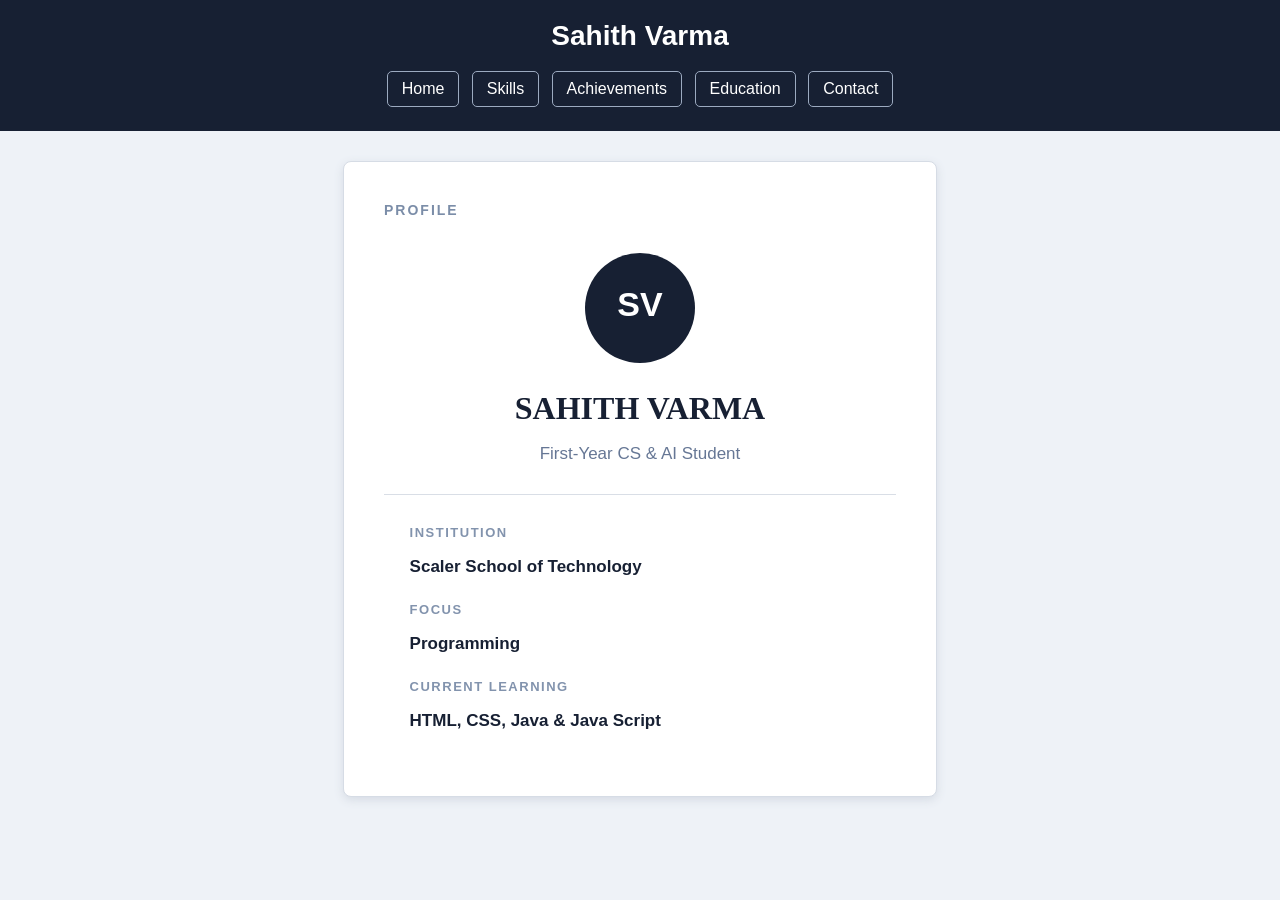
<file: index.html>
<!DOCTYPE html>
<html lang="en">

<head>
    <meta charset="UTF-8">
    <meta name="viewport" content="width=device-width, initial-scale=1.0">
    <title>Sahith Varma - Portfolio</title>
    <link rel="stylesheet" href="style.css">
</head>

<body>

    <header>

        <h1>Sahith Varma</h1>

        <nav>
            <a href="index.html">Home</a>
            <a href="skills.html">Skills</a>
            <a href="achievements.html">Achievements</a>
            <a href="education.html">Education</a>
            <a href="contact.html">Contact</a>
        </nav>

    </header>


    <main class="profile">

        <div class="profile-top">
            <span>PROFILE</span>
        </div>


        <div class="profile-circle">
            SV
        </div>


        <h2>SAHITH VARMA</h2>

        <p class="course">
            First-Year CS & AI Student
        </p>


        <hr>


        <div class="profile-details">

            <div class="detail-box">
                <p class="heading">INSTITUTION</p>
                <p class="detail">Scaler School of Technology</p>
            </div>


            <div class="detail-box">
                <p class="heading">FOCUS</p>
                <p class="detail">Programming</p>
            </div>


            <div class="detail-box">
                <p class="heading">CURRENT LEARNING</p>
                <p class="detail">HTML, CSS, Java & Java Script</p>
            </div>

        </div>

    </main>

</body>

</html>
</file>
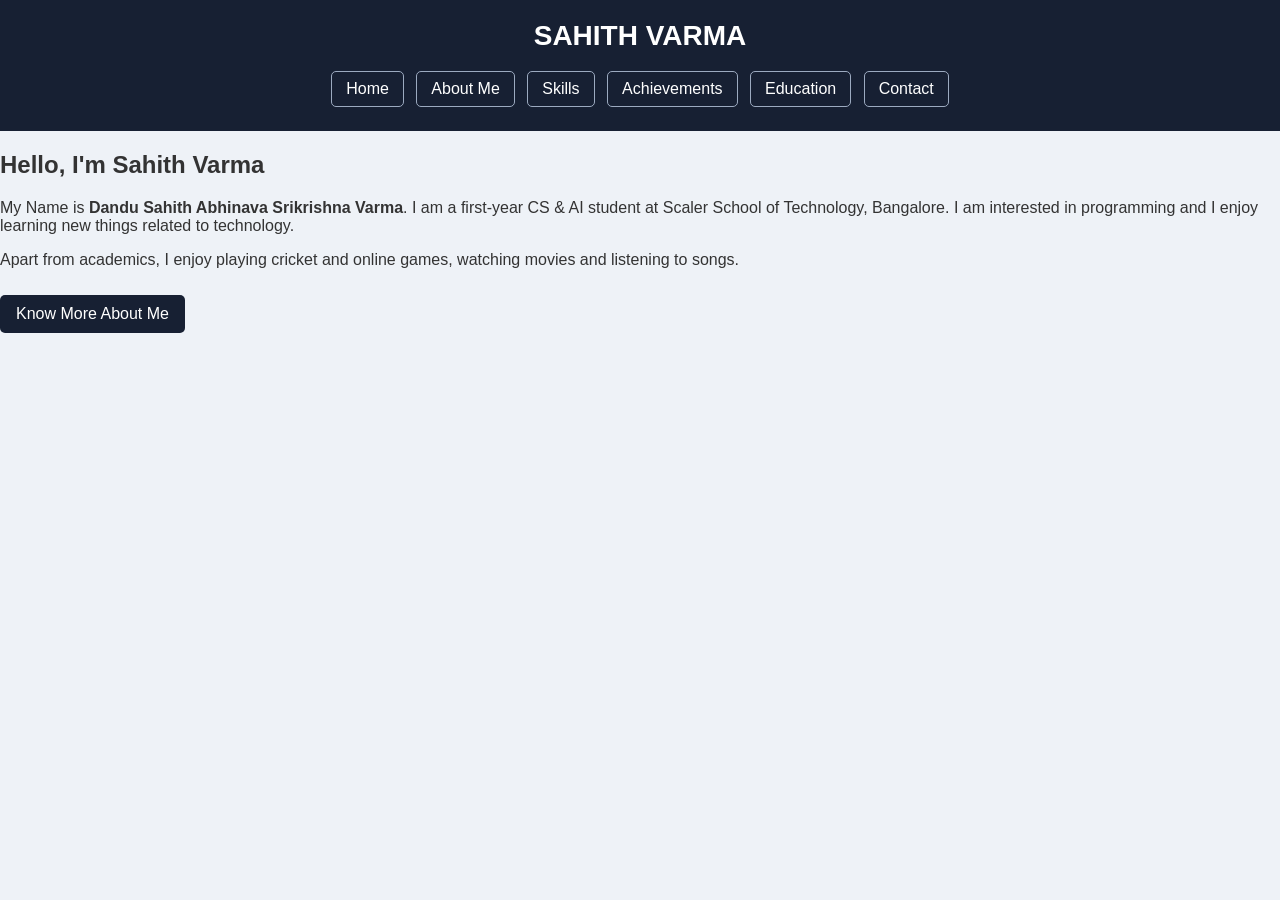
<file: about.html>
<!DOCTYPE html>
<html lang="en">
<head>
    <meta charset="UTF-8">
    <meta name="viewport" content="width=device-width, initial-scale=1.0">
    <title>SAHITH VARMA - Portfolio</title>
    <link rel="stylesheet" href="style.css">
</head>

<body>

    <header>
        <h1>SAHITH VARMA</h1>

        <nav>
            <a href="index.html">Home</a>
            <a href="about.html">About Me</a>
            <a href="skills.html">Skills</a>
            <a href="achievements.html">Achievements</a>
            <a href="education.html">Education</a>
            <a href="contact.html">Contact</a>
        </nav>
    </header>

    <main class="home">
        <section class="intro">
            <h2>Hello, I'm Sahith Varma</h2>

            <p>
                My Name is <b>Dandu Sahith Abhinava Srikrishna Varma</b>. I am a first-year
                CS & AI student at Scaler School of Technology,
                Bangalore. I am interested in programming and I enjoy learning
                new things related to technology.
            </p>

            <p>
                Apart from academics, I enjoy playing cricket and online games,
                watching movies and listening to songs.
            </p>

            <a class="button" href="about.html">Know More About Me</a>
        </section>
    </main>

</body>
</html>
</file>
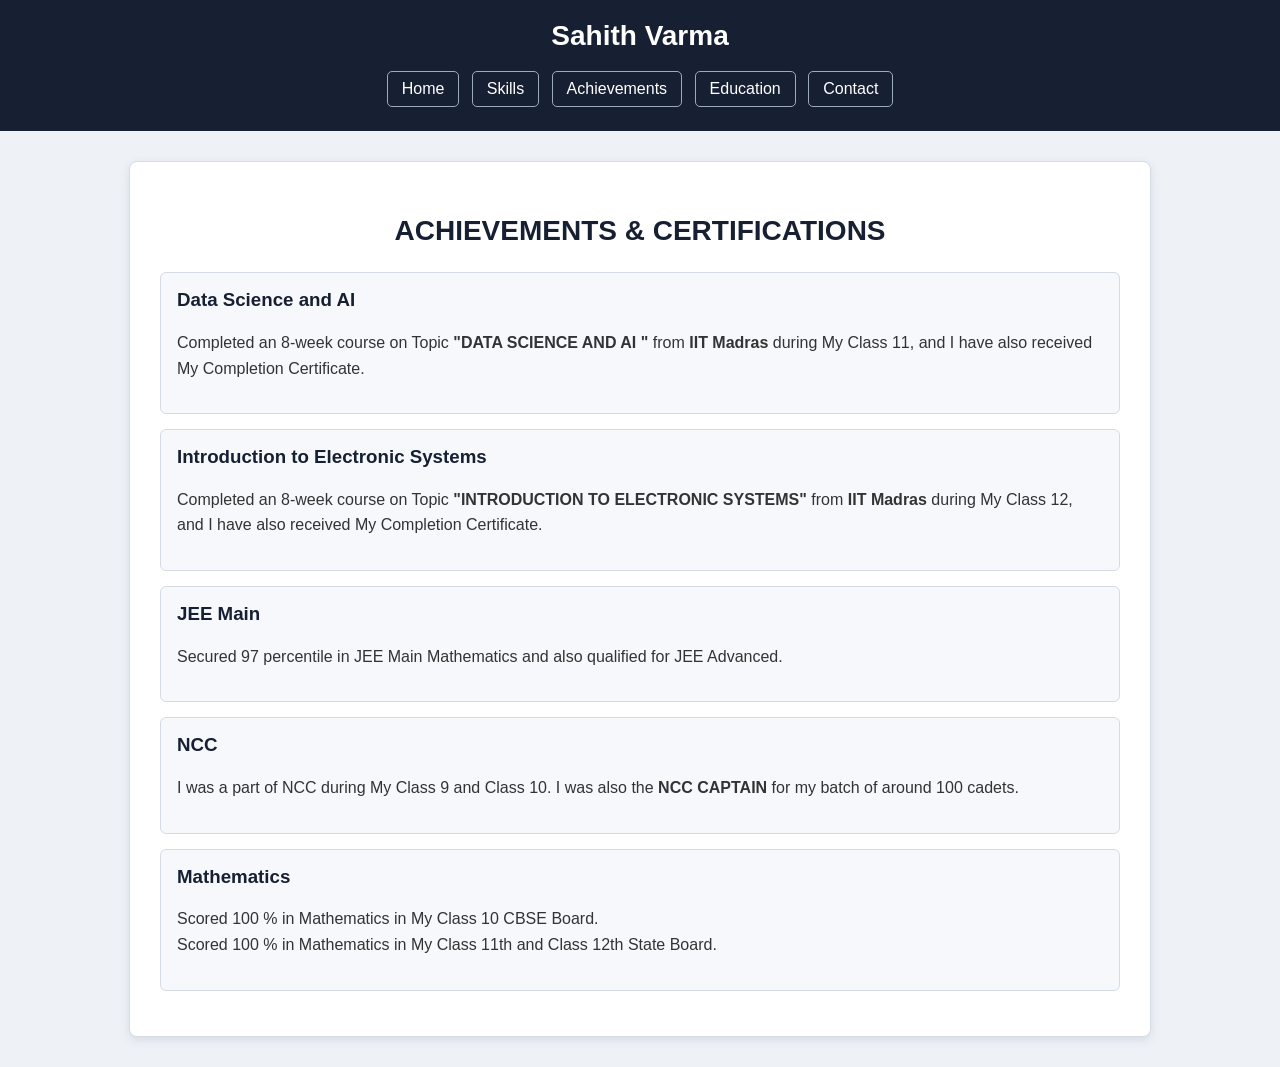
<file: achievements.html>
<!DOCTYPE html>
<html lang="en">
<head>
    <meta charset="UTF-8">
    <meta name="viewport" content="width=device-width, initial-scale=1.0">
    <title>Achievements - Sahith Varma</title>
    <link rel="stylesheet" href="style.css">
</head>

<body>

    <header>
        <h1>Sahith Varma</h1>

        <nav>
            <a href="index.html">Home</a>
            <a href="skills.html">Skills</a>
            <a href="achievements.html">Achievements</a>
            <a href="education.html">Education</a>
            <a href="contact.html">Contact</a>
        </nav>
    </header>

    <main class="page">
        <h2>ACHIEVEMENTS & CERTIFICATIONS</h2>

         <div class="achievement">
            <h3>Data Science and AI</h3>
            <p>
                Completed an 8-week course on Topic <b> "DATA SCIENCE AND AI "</b> 
                from <b> IIT Madras </b> during My Class 11, and I have also received 
                My Completion Certificate.
            </p>
        </div>

        <div class="achievement">
            <h3>Introduction to Electronic Systems</h3>
            <p>
                Completed an 8-week course on Topic <b> "INTRODUCTION TO
                ELECTRONIC SYSTEMS" </b> from <b> IIT Madras </b> during My
                Class 12, and I have also received My Completion Certificate.
            </p>
        </div>

        <div class="achievement">
            <h3>JEE Main</h3>
            <p>
                Secured 97 percentile in JEE Main Mathematics and also
                qualified for JEE Advanced.
            </p>
        </div>

        <div class="achievement">
            <h3>NCC</h3>
            <p>
                I was a part of NCC during My Class 9 and Class 10.
                I was also the <b> NCC CAPTAIN </b> for my batch of around
                100 cadets.
            </p>
        </div>

        <div class="achievement">
            <h3>Mathematics</h3>
            <p>
                Scored 100 % in Mathematics in My Class 10 CBSE Board.<br>
                Scored 100 % in Mathematics in My Class 11th and Class 12th State Board.
            </p>
        </div>

    </main>

</body>
</html>
</file>
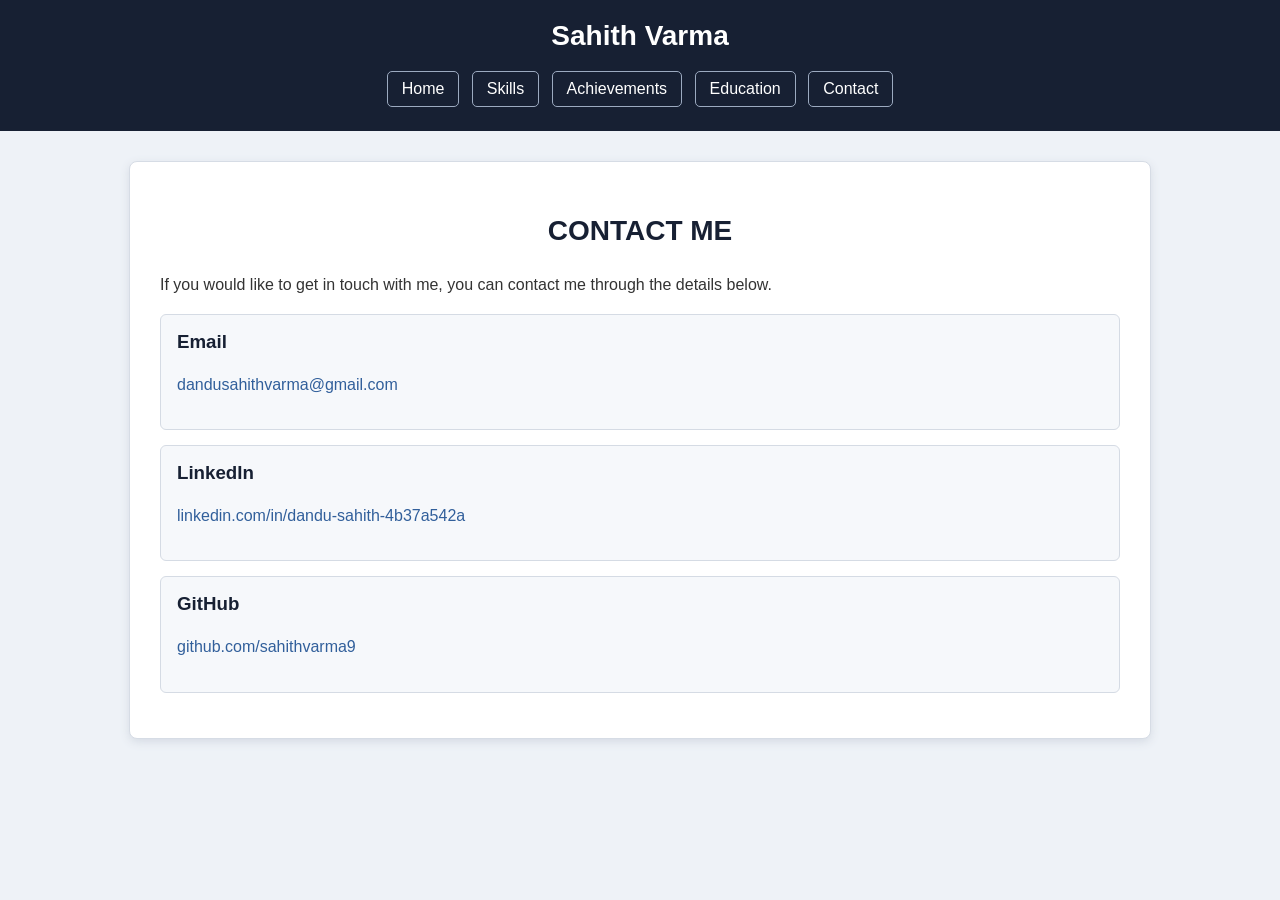
<file: contact.html>
<!DOCTYPE html>
<html lang="en">
<head>
    <meta charset="UTF-8">
    <meta name="viewport" content="width=device-width, initial-scale=1.0">
    <title>Contact - Sahith Varma</title>
    <link rel="stylesheet" href="style.css">
</head>

<body>

    <header>
        <h1>Sahith Varma</h1>

        <nav>
            <a href="index.html">Home</a>
            <a href="skills.html">Skills</a>
            <a href="achievements.html">Achievements</a>
            <a href="education.html">Education</a>
            <a href="contact.html">Contact</a>
        </nav>
    </header>

    <main class="page contact">
        <h2>CONTACT ME</h2>

        <p>
            If you would like to get in touch with me, you can contact me
            through the details below.
        </p>

        <div class="contact-box">
            <h3>Email</h3>
            <p>
                <a href="mailto:dandusahithvarma@gmail.com">
                    dandusahithvarma@gmail.com
                </a>
            </p>
        </div>

        <div class="contact-box">
            <h3>LinkedIn</h3>
            <p>
                <a href="https://www.linkedin.com/in/dandu-sahith-4b37a542a/" target="_blank">
                    linkedin.com/in/dandu-sahith-4b37a542a
                </a>
            </p>
        </div>

        <div class="contact-box">
            <h3>GitHub</h3>
            <p>
                <a href="https://github.com/sahithvarma9" target="_blank">
                    github.com/sahithvarma9
                </a>
            </p>
        </div>

    </main>

</body>
</html>
</file>
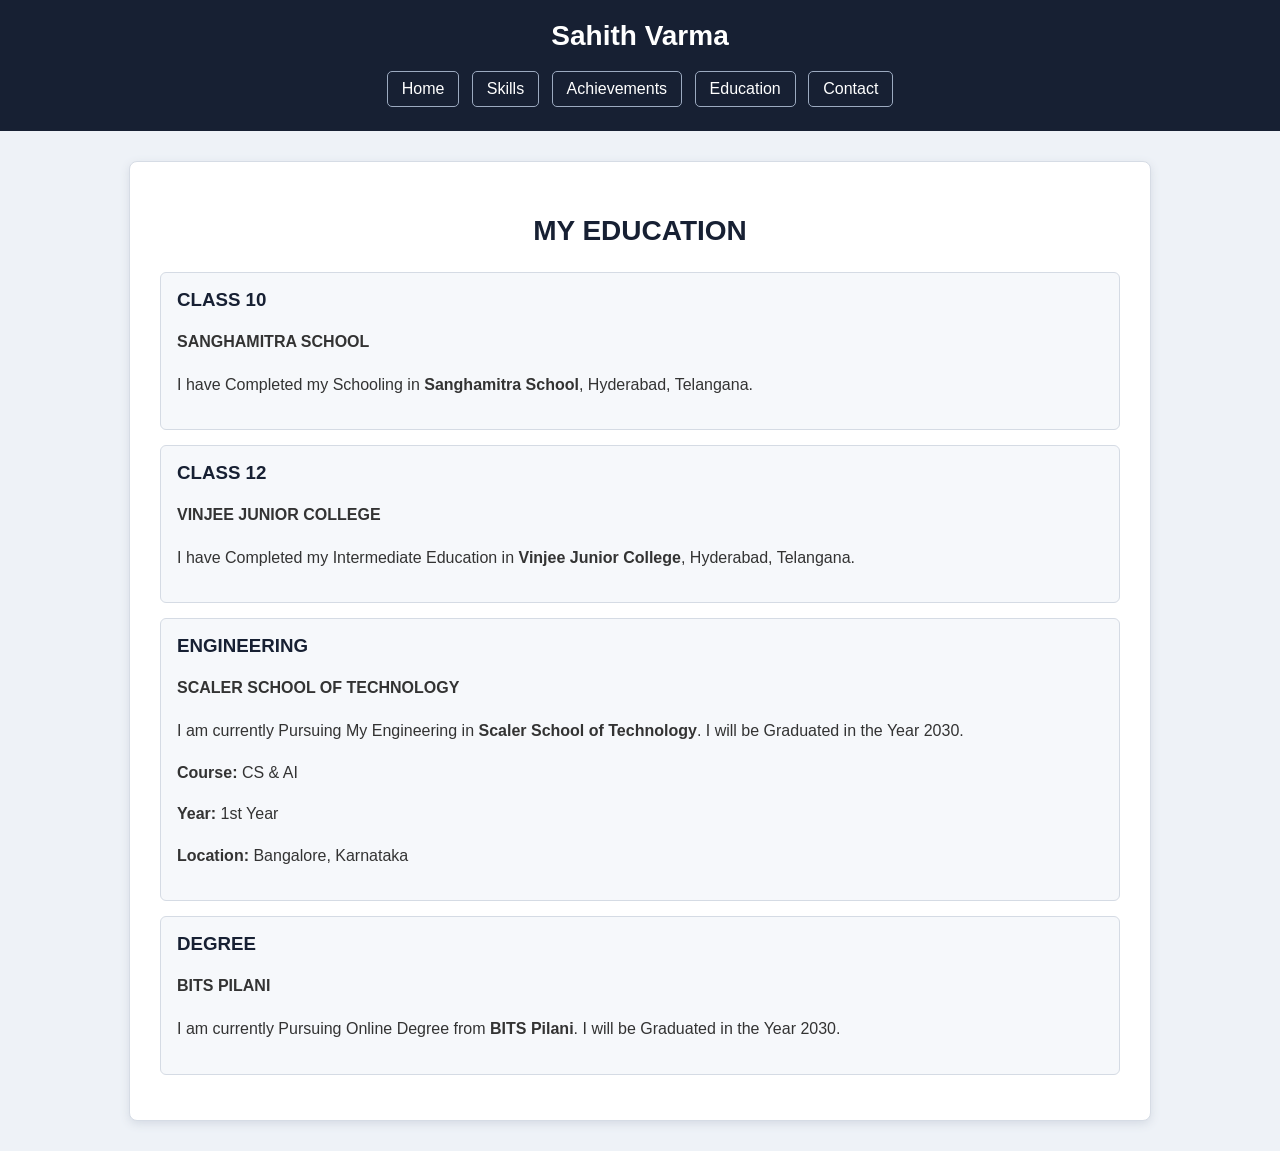
<file: education.html>
<!DOCTYPE html>
<html lang="en">
<head>
    <meta charset="UTF-8">
    <meta name="viewport" content="width=device-width, initial-scale=1.0">
    <title>Education - Sahith Varma </title>
    <link rel="stylesheet" href="style.css">
</head>

<body>

    <header>
        <h1>Sahith Varma</h1>

        <nav>
            <a href="index.html">Home</a>
            <a href="skills.html">Skills</a>
            <a href="achievements.html">Achievements</a>
            <a href="education.html">Education</a>
            <a href="contact.html">Contact</a>
        </nav>
    </header>

    <main class="page">
        <h2>MY EDUCATION</h2>        

        <div class="education-box">
            <h3>CLASS 10</h3>
            <h4>SANGHAMITRA SCHOOL</h4>
            <p>
                I have Completed my Schooling in <b> Sanghamitra School</b>, Hyderabad, Telangana.
            </p>
        </div>

        <div class="education-box">
            <h3>CLASS 12</h3>
            <h4>VINJEE JUNIOR COLLEGE</h4>
            <p>
                I have Completed my Intermediate Education in <b> Vinjee Junior College</b>, 
                Hyderabad, Telangana.
            </p>
        </div>

        <div class="education-box">
            <h3>ENGINEERING</h3>
            <h4>SCALER SCHOOL OF TECHNOLOGY</h4>
            <p> I am currently Pursuing My Engineering in <b> Scaler School of Technology</b>. 
                I will be Graduated in the Year 2030.
            </p>
            <p><strong>Course:</strong> CS & AI</p>
            <p><strong>Year:</strong> 1st Year</p>
            <p><strong>Location:</strong> Bangalore, Karnataka</p>
        </div>

        <div class="education-box">
            <h3>DEGREE</h3>
            <h4>BITS PILANI</h4>
            <p>I am currently Pursuing Online Degree from <b> BITS Pilani</b>.
               I will be Graduated in the Year 2030.
            </p>
        </div>

    </main>

</body>
</html>
</file>
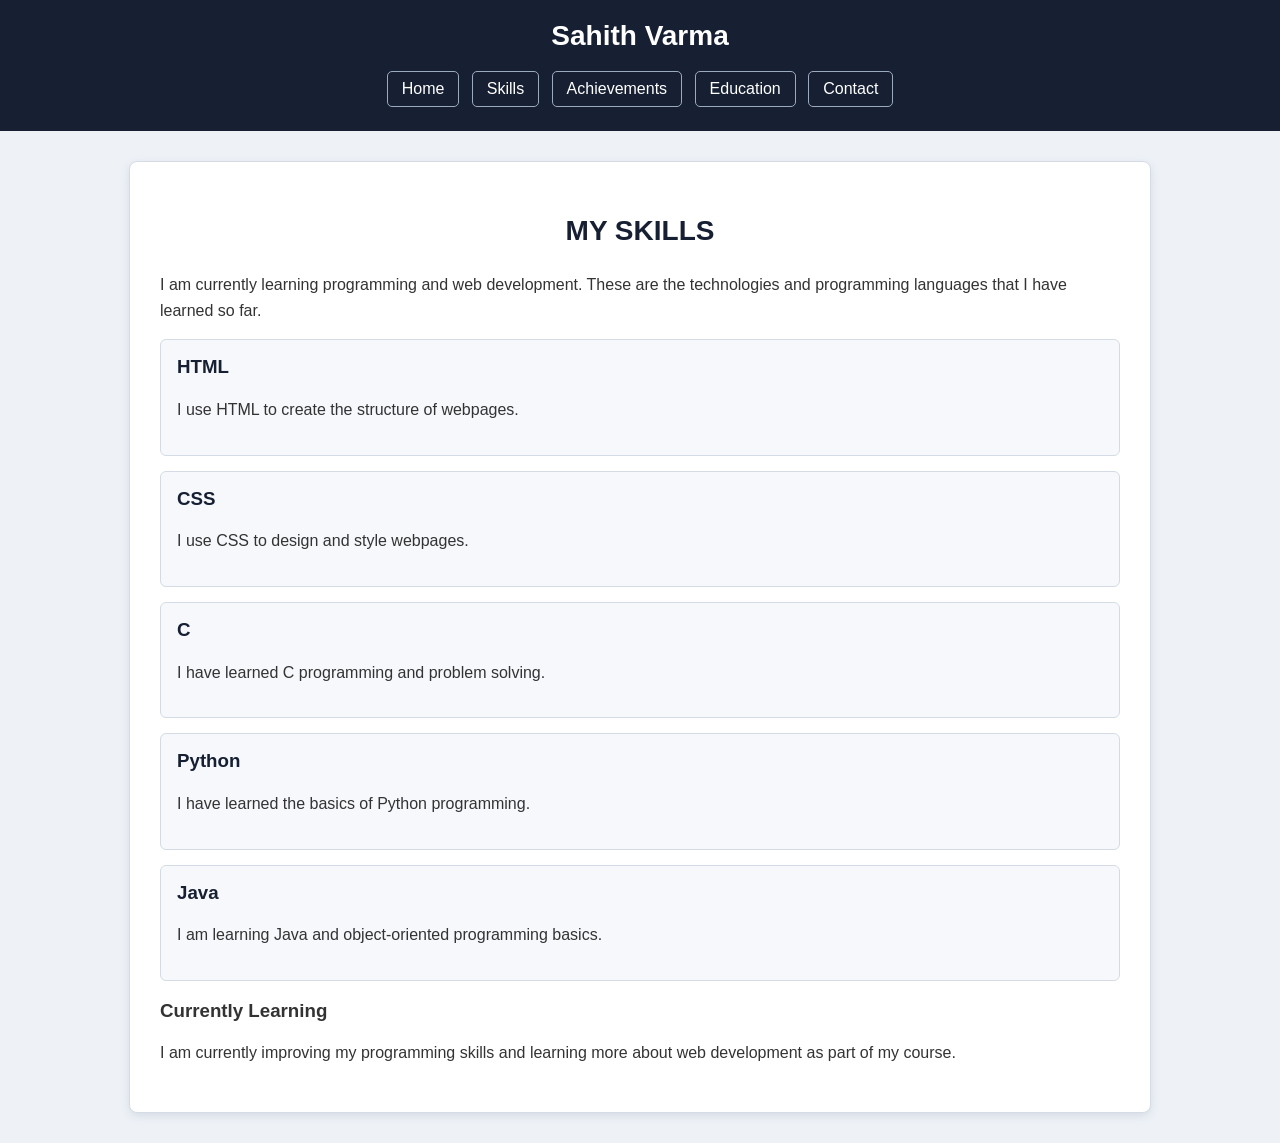
<file: skills.html>
<!DOCTYPE html>
<html lang="en">
<head>
    <meta charset="UTF-8">
    <meta name="viewport" content="width=device-width, initial-scale=1.0">
    <title>Skills - Sahith Varma</title>
    <link rel="stylesheet" href="style.css">
</head>

<body>

    <header>
        <h1>Sahith Varma</h1>

        <nav>
            <a href="index.html">Home</a>
            <a href="skills.html">Skills</a>
            <a href="achievements.html">Achievements</a>
            <a href="education.html">Education</a>
            <a href="contact.html">Contact</a>
        </nav>
    </header>

    <main class="page">
        <h2>MY SKILLS</h2>

        <p>
            I am currently learning programming and web development.
            These are the technologies and programming languages that
            I have learned so far.
        </p>

        <div class="skills-container">

            <div class="skill">
                <h3>HTML</h3>
                <p>I use HTML to create the structure of webpages.</p>
            </div>

            <div class="skill">
                <h3>CSS</h3>
                <p>I use CSS to design and style webpages.</p>
            </div>

            <div class="skill">
                <h3>C</h3>
                <p>I have learned C programming and problem solving.</p>
            </div>

            <div class="skill">
                <h3>Python</h3>
                <p>I have learned the basics of Python programming.</p>
            </div>

            <div class="skill">
                <h3>Java</h3>
                <p>I am learning Java and object-oriented programming basics.</p>
            </div>

        </div>

        <h3>Currently Learning</h3>

        <p>
            I am currently improving my programming skills and learning
            more about web development as part of my course.
        </p>

    </main>

</body>
</html>
</file>
<file: style.css>
body {
    margin: 0;
    font-family: Arial, sans-serif;
    background-color: #eef2f7;
    color: #333333;
}

header {
    background-color: #172033;
    color: white;
    text-align: center;
    padding: 20px;
}

header h1 {
    margin: 0 0 15px 0;
    font-size: 28px;
}

nav a {
    display: inline-block;
    color: white;
    text-decoration: none;
    border: 1px solid #9caac0;
    padding: 8px 14px;
    margin: 4px;
    border-radius: 5px;
}

nav a:hover {
    background-color: white;
    color: #172033;
}

.profile {
    width: 40%;
    margin: 30px auto;
    padding: 40px;
    background-color: white;
    border: 1px solid #d6dce5;
    border-radius: 8px;
    box-shadow: 0 3px 10px #d5dbe4;
}

.profile-top {
    display: flex;
    justify-content: space-between;
    color: #7b8da8;
    font-weight: bold;
    letter-spacing: 2px;
    font-size: 14px;
}

.profile-circle {
    width: 110px;
    height: 110px;
    background-color: #172033;
    color: white;
    border-radius: 50%;
    margin: 35px auto 25px auto;
    text-align: center;
    padding-top: 32px;
    box-sizing: border-box;
    font-size: 34px;
    font-weight: bold;
}

.profile h2 {
    text-align: center;
    font-family: Georgia, serif;
    font-size: 32px;
    color: #172033;
    margin-bottom: 8px;
}

.course {
    text-align: center;
    color: #667795;
    font-size: 17px;
    margin-bottom: 25px;
}

.profile hr {
    border: 0;
    border-top: 1px solid #d9dee6;
    margin: 30px 0;
}

.profile-details {
    width: 90%;
    margin: auto;
}

.heading {
    color: #8293ad;
    letter-spacing: 1.5px;
    font-size: 13px;
    font-weight: bold;
    margin-bottom: 6px;
}

.detail {
    font-size: 17px;
    font-weight: bold;
    color: #172033;
    margin-bottom: 25px;
}

.page {
    width: 75%;
    margin: 30px auto;
    background-color: white;
    padding: 30px;
    border: 1px solid #d6dce5;
    border-radius: 8px;
    box-shadow: 0 3px 10px #d5dbe4;
}

.page h2 {
    text-align: center;
    color: #172033;
    font-size: 28px;
    margin-bottom: 25px;
}

.page p {
    line-height: 1.6;
}

.about {
    width: 65%;
    margin: 30px auto;
    padding: 35px;
    background-color: white;
    border: 1px solid #d6dce5;
    border-radius: 8px;
    box-shadow: 0 3px 10px #d5dbe4;
}

.about h2 {
    text-align: center;
    color: #172033;
    font-family: Georgia, serif;
    font-size: 30px;
    margin-bottom: 25px;
}

.about hr {
    border: 0;
    border-top: 1px solid #d9dee6;
    margin: 25px 0;
}

.about p {
    line-height: 1.7;
    font-size: 17px;
    color: #444444;
}

.about-box {
    background-color: #f6f8fb;
    border: 1px solid #d5dbe4;
    padding: 18px;
    margin: 18px 0;
    border-radius: 6px;
}

.about-box h3 {
    color: #172033;
    margin-top: 0;
}

.about-box p {
    margin-bottom: 0;
}

.skill {
    background-color: #f6f8fb;
    border: 1px solid #d5dbe4;
    padding: 16px;
    margin: 15px 0;
    border-radius: 6px;
}

.skill:hover {
    background-color: #edf1f6;
}

.skill h3 {
    margin-top: 0;
    color: #172033;
}

.achievement {
    background-color: #f6f8fb;
    border: 1px solid #d5dbe4;
    padding: 16px;
    margin: 15px 0;
    border-radius: 6px;
}

.achievement:hover {
    background-color: #edf1f6;
}

.achievement h3 {
    margin-top: 0;
    color: #172033;
}

.education-box {
    background-color: #f6f8fb;
    border: 1px solid #d5dbe4;
    padding: 16px;
    margin: 15px 0;
    border-radius: 6px;
}

.education-box:hover {
    background-color: #edf1f6;
}

.education-box h3 {
    margin-top: 0;
    color: #172033;
}

.contact-box {
    background-color: #f6f8fb;
    border: 1px solid #d5dbe4;
    padding: 16px;
    margin: 15px 0;
    border-radius: 6px;
}

.contact-box:hover {
    background-color: #edf1f6;
}

.contact-box h3 {
    margin-top: 0;
    color: #172033;
}

.contact-box a {
    color: #315f9b;
    text-decoration: none;
}

.contact-box a:hover {
    text-decoration: underline;
}

.button {
    display: inline-block;
    background-color: #172033;
    color: white;
    text-decoration: none;
    padding: 10px 16px;
    margin-top: 10px;
    border-radius: 5px;
}

.button:hover {
    background-color: #34415a;
}

@media (max-width: 600px) {

    body {
        font-size: 14px;
    }

    header {
        padding: 15px 10px;
    }

    header h1 {
        font-size: 24px;
        margin-bottom: 12px;
    }

    nav a {
        padding: 7px 10px;
        margin: 3px;
        font-size: 14px;
    }

    .profile {
        width: 85%;
        margin: 20px auto;
        padding: 25px 20px;
    }

    .profile-top {
        font-size: 12px;
    }

    .profile-circle {
        width: 85px;
        height: 85px;
        padding-top: 25px;
        font-size: 27px;
        margin: 25px auto 20px auto;
    }

    .profile h2 {
        font-size: 25px;
    }

    .course {
        font-size: 15px;
    }

    .profile hr {
        margin: 20px 0;
    }

    .profile-details {
        width: 100%;
    }

    .heading {
        font-size: 12px;
    }

    .detail {
        font-size: 15px;
        margin-bottom: 20px;
    }

    .page {
        width: 85%;
        margin: 20px auto;
        padding: 20px;
    }

    .page h2 {
        font-size: 24px;
    }

    .page p {
        font-size: 15px;
    }

    .about {
        width: 85%;
        margin: 20px auto;
        padding: 20px;
    }

    .about h2 {
        font-size: 25px;
    }

    .about p {
        font-size: 15px;
    }

    .about-box {
        padding: 13px;
        margin: 13px 0;
    }

    .skill {
        padding: 13px;
        margin: 12px 0;
    }

    .skill h3 {
        font-size: 18px;
    }

    .achievement {
        padding: 13px;
        margin: 12px 0;
    }

    .achievement h3 {
        font-size: 18px;
    }

    .education-box {
        padding: 13px;
        margin: 12px 0;
    }

    .education-box h3 {
        font-size: 18px;
    }

    .contact-box {
        padding: 13px;
        margin: 12px 0;
    }

    .contact-box h3 {
        font-size: 18px;
    }

    .button {
        padding: 9px 13px;
        font-size: 14px;
    }
}
</file>
